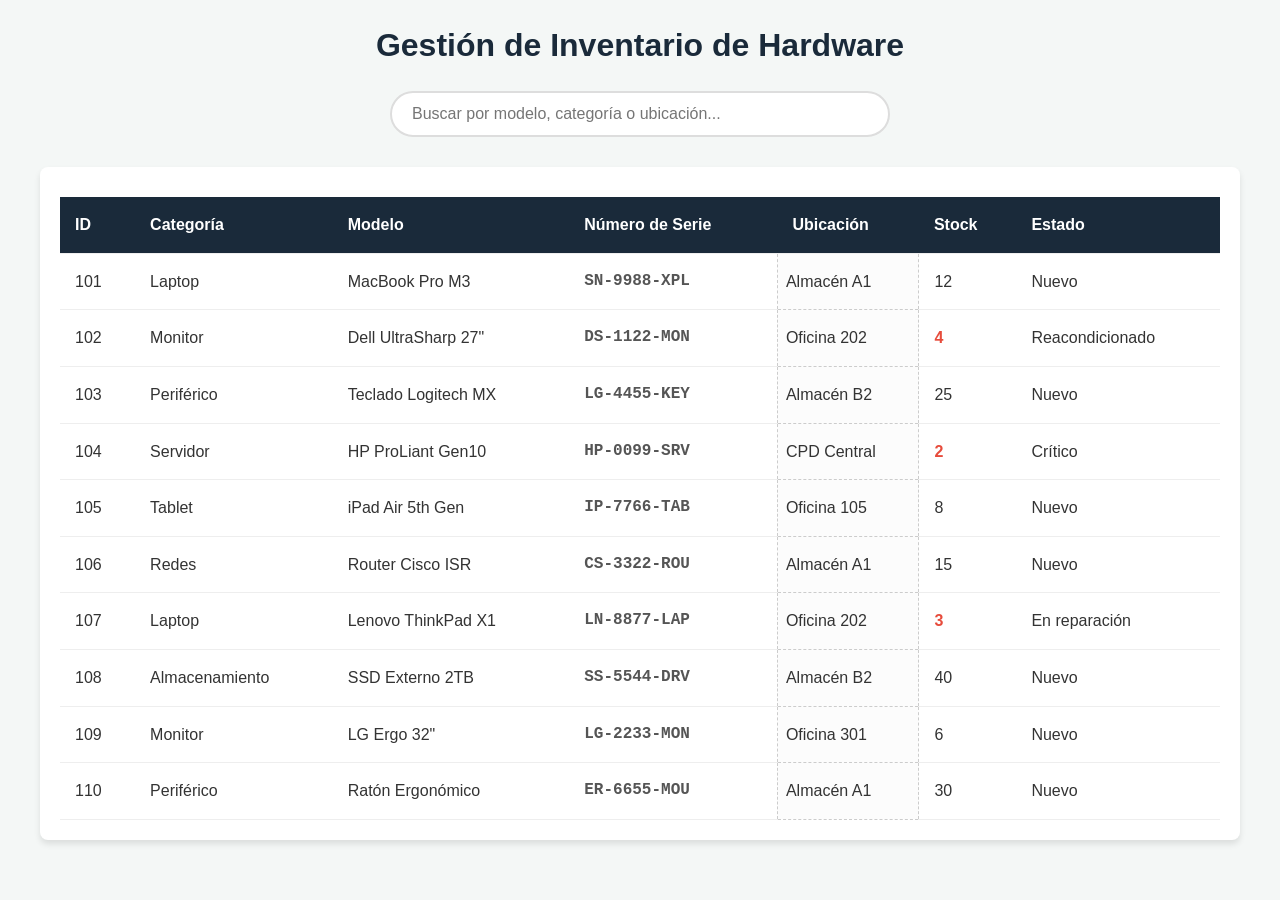
<file: Ejercicio_Crear_GEM_Desarrollo_Frontend/Proyecto_Inventario/index.html>
<!DOCTYPE html>
<html lang="es">
<head>
    <meta charset="UTF-8">
    <meta name="viewport" content="width=device-width, initial-scale=1.0">
    <title>Inventario de Hardware | Tech Lead Edition</title>
    <link rel="stylesheet" href="css/styles.css">
</head>
<body>

    <header>
        <h1>Gestión de Inventario de Hardware</h1>
        <div class="search-container">
            <input type="text" id="globalSearch" placeholder="Buscar por modelo, categoría o ubicación...">
        </div>
    </header>

    <main class="inventory-wrapper">
        <table id="inventoryTable">
            <thead>
                <tr>
                    <th>ID</th>
                    <th>Categoría</th>
                    <th>Modelo</th>
                    <th>Número de Serie</th>
                    <th>Ubicación</th>
                    <th>Stock</th>
                    <th>Estado</th>
                </tr>
            </thead>
            <tbody id="inventoryBody">
                <!-- Se poblará con JS -->
            </tbody>
        </table>
    </main>

    <script src="js/script.js"></script>
</body>
</html>
</file>
<file: Ejercicio_Crear_GEM_Desarrollo_Frontend/Proyecto_Inventario/css/styles.css>
/* CSS Variables para mantener consistencia corporativa */
:root {
    --primary-dark: #1a2a3a;
    --accent-blue: #3498db;
    --bg-gray: #f4f7f6;
    --text-main: #333;
    --danger-red: #e74c3c;
    --shadow: 0 4px 6px rgba(0, 0, 0, 0.1);
    --border-radius: 8px;
}

* {
    box-sizing: border-box;
    margin: 0;
    padding: 0;
}

body {
    font-family: 'Segoe UI', Tahoma, Geneva, Verdana, sans-serif;
    background-color: var(--bg-gray);
    color: var(--text-main);
    padding: 20px;
    line-height: 1.6;
}

header {
    max-width: 1200px;
    margin: 0 auto 30px;
    text-align: center;
}

h1 {
    color: var(--primary-dark);
    margin-bottom: 20px;
}

/* Search Bar Styling */
.search-container {
    position: relative;
    max-width: 500px;
    margin: 0 auto;
}

#globalSearch {
    width: 100%;
    padding: 12px 20px;
    border: 2px solid #ddd;
    border-radius: 25px;
    font-size: 1rem;
    transition: border-color 0.3s ease;
    outline: none;
}

#globalSearch:focus {
    border-color: var(--accent-blue);
}

/* Table Container */
.inventory-wrapper {
    max-width: 1200px;
    margin: 0 auto;
    background: #fff;
    padding: 20px;
    border-radius: var(--border-radius);
    box-shadow: var(--shadow);
    overflow-x: auto;
}

table {
    width: 100%;
    border-collapse: collapse;
    margin-top: 10px;
}

thead {
    background-color: var(--primary-dark);
    color: #fff;
}

th, td {
    text-align: left;
    padding: 15px;
    border-bottom: 1px solid #eee;
}

/* Serial Number Specific Style */
.serial-col {
    font-family: 'Courier New', Courier, monospace;
    font-weight: bold;
    min-width: 140px;
    color: #555;
}

/* Location Editable Style */
.editable-location {
    background-color: #fcfcfc;
    border: 1px dashed #ccc;
    border-radius: 4px;
    padding: 4px 8px;
    cursor: pointer;
}

.editable-location:focus {
    background-color: #fff;
    outline: 2px solid var(--accent-blue);
    border-style: solid;
}

/* Stock Warning */
.low-stock {
    color: var(--danger-red);
    font-weight: bold;
}

/* RESPONSIVE DESIGN: Table to Cards */
@media screen and (max-width: 768px) {
    table, thead, tbody, th, td, tr {
        display: block;
    }

    thead tr {
        position: absolute;
        top: -9999px;
        left: -9999px;
    }

    tr {
        margin-bottom: 20px;
        border: 1px solid #ddd;
        border-radius: var(--border-radius);
        box-shadow: 2px 2px 5px rgba(0,0,0,0.05);
    }

    td {
        border: none;
        position: relative;
        padding-left: 50%;
        text-align: right;
    }

    td:before {
        content: attr(data-label);
        position: absolute;
        left: 15px;
        width: 45%;
        padding-right: 10px;
        white-space: nowrap;
        text-align: left;
        font-weight: bold;
        color: var(--primary-dark);
    }

    .serial-col {
        text-align: right;
    }
}
</file>
